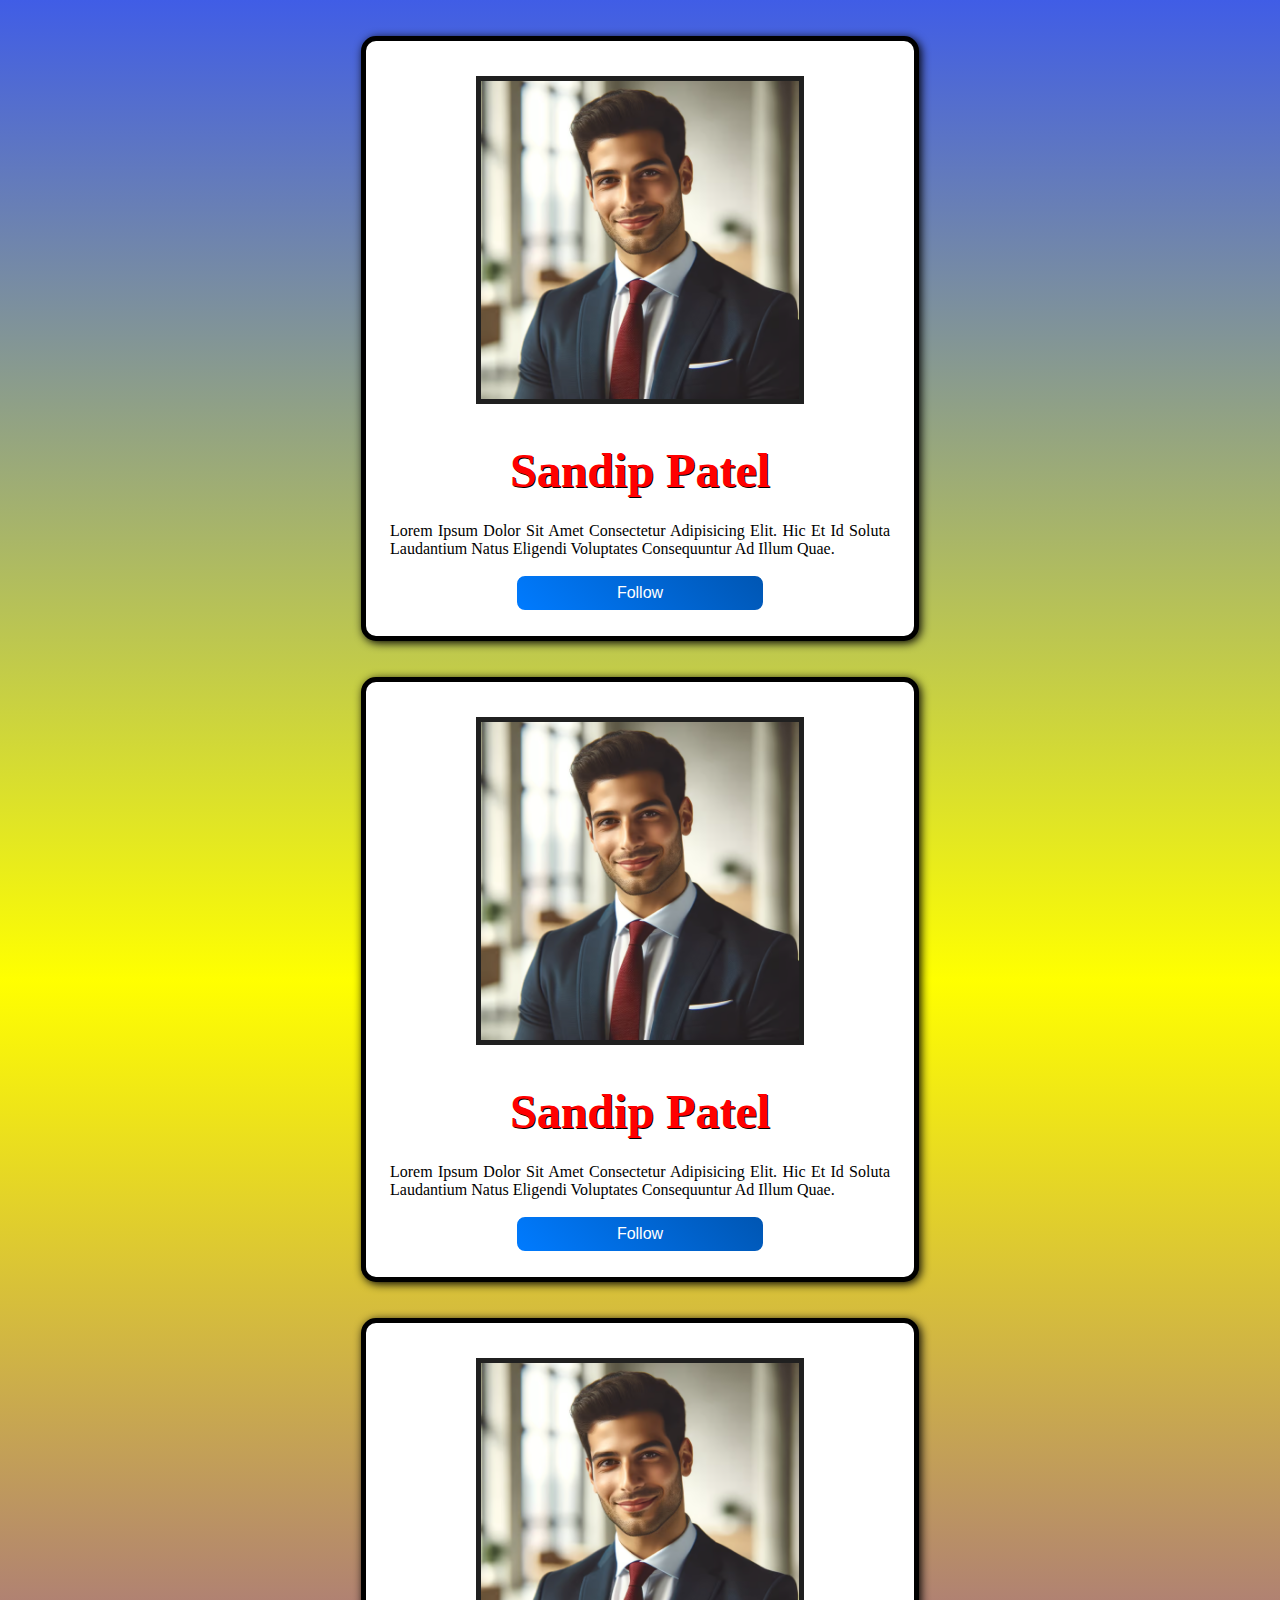
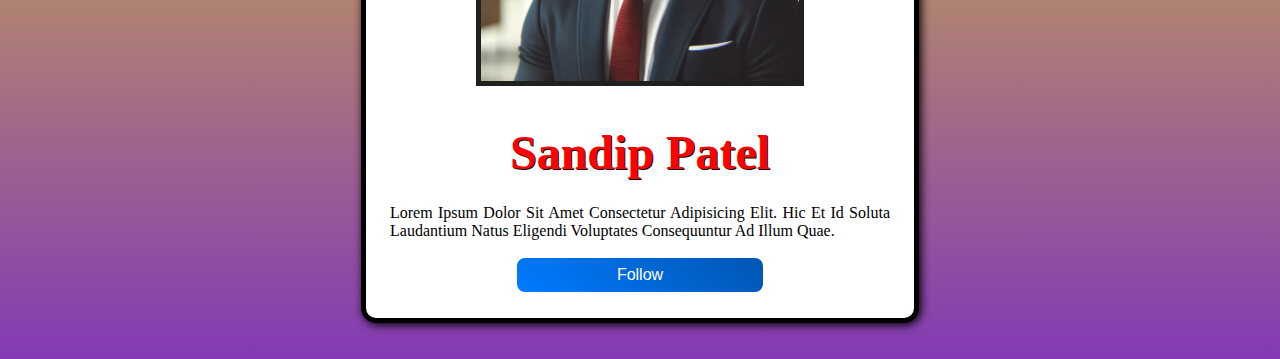
<file: css & css3/que-2/index.html>
<!-- Task: Create a profile card layout using the box model. The profile card 
shouldinclude:
• A profile picture.
• The user’s name and bio.
• A button to "Follow" the user.
Additional Requirements:
• Add padding and borders to the elements.
• Ensure the layout is clean and centered on the page using CSS margins.
• Use the box-sizing property to demonstrate both content-box and border-box on
different elements. -->
<!DOCTYPE html>
<html lang="en">
<head>
    <meta charset="UTF-8">
    <meta name="viewport" content="width=device-width, initial-scale=1.0">
    <title> Create a profile card</title>
    <link rel="stylesheet" href="https://cdnjs.cloudflare.com/ajax/libs/font-awesome/4.7.0/css/font-awesome.min.css">
    <style>
        * {
            box-sizing: border-box;
            text-transform: capitalize;
        }
        body{
            background-image: linear-gradient(#405DE6,yellow, #833AB4);
            background-repeat: no-repeat;
            background-color: 100% 100%;
        }
        .container {
            border-radius: 15px;
            background-color: white;
            margin:4vh auto;
            width: 90%; 
            max-width: 500px;
            border: 5px solid;
             padding: 1.5rem; 
            text-align: center;
            box-shadow: 2px 2px 10px black;
            transition: 0.5s ease;
            box-sizing: content-box;
        }
        .container:hover{
            transform: translatey(-4px);
        }
        .container .profile {
            
            padding: 0.7rem;
            
            width: 70%;
            margin: auto;
        }

        .container img {
            border: 5px solid rgb(32, 32, 32);
            width: 100%;
            cursor: pointer;
        }
        
        #user {
            font-size: 3rem;
            font-family: Cambria, Cochin, Georgia, Times, 'Times New Roman', serif;
            color: red;
            margin: 1.5rem;
            text-shadow: 1px 1px black;
            font-weight: bold;
        }
        .bio{
            text-align: justify;
            font-size: 1rem;
        }
        #i1 {
            background-image: linear-gradient(#405DE6, #5B51D8, #833AB4, #C13584, #E1306C, #FD1D1D, #F56040, #F77737, #FCAF45, #FFDC80);
            background-clip: text;
            color: transparent;
        }
        .button{
            width: 100%;
            gap: 1rem;
            justify-content: center;
        }
        .button button{
            width: 50%;
            padding: 0.5rem;
            background-color: #4cbaff;
            border: 2px solid;
            background: linear-gradient(45deg, #007BFF, #0056b3);
            color: white;
            font-size: 1rem;
            border-radius:10px;
            transition: 0.5s ease linear;
            cursor: pointer;
        }
        .button button:hover{
            background: linear-gradient(45deg, #007BFF, rgba(2, 219, 252, 0.724) 1%, #0056b3);
            transform: scale(1.03);
        }
        
    </style>
    <link rel="icon" href="./images/gitm.jpg" type="image/icon">
</head>
<body>
    <div class="container">
        <div class="profile">
            <img src="image/profile.avif" alt="profile pic" />
        </div>
        <div id="user">sandip patel</div>
        <p class="bio">Lorem ipsum dolor sit amet consectetur adipisicing elit. Hic et id soluta laudantium natus eligendi
            voluptates consequuntur ad illum quae.</p>
            
        <div class="button">
            <button>follow</button>
           
        </div>
            
        </div>
        <div class="container">
            <div class="profile">
                <img src="image/profile.avif" alt="profile pic" />
            </div>
            <div id="user">sandip patel</div>
            <p class="bio">Lorem ipsum dolor sit amet consectetur adipisicing elit. Hic et id soluta laudantium natus eligendi
                voluptates consequuntur ad illum quae.</p>
                
            <div class="button">
                <button>follow</button>
               
            </div>
                
            </div>
            <div class="container">
                <div class="profile">
                    <img src="image/profile.avif" alt="profile pic" />
                </div>
                <div id="user">sandip patel</div>
                <p class="bio">Lorem ipsum dolor sit amet consectetur adipisicing elit. Hic et id soluta laudantium natus eligendi
                    voluptates consequuntur ad illum quae.</p>
                    
                <div class="button">
                    <button>follow</button>
                   
                </div>
                    
                </div>
</body>
</html>
</file>
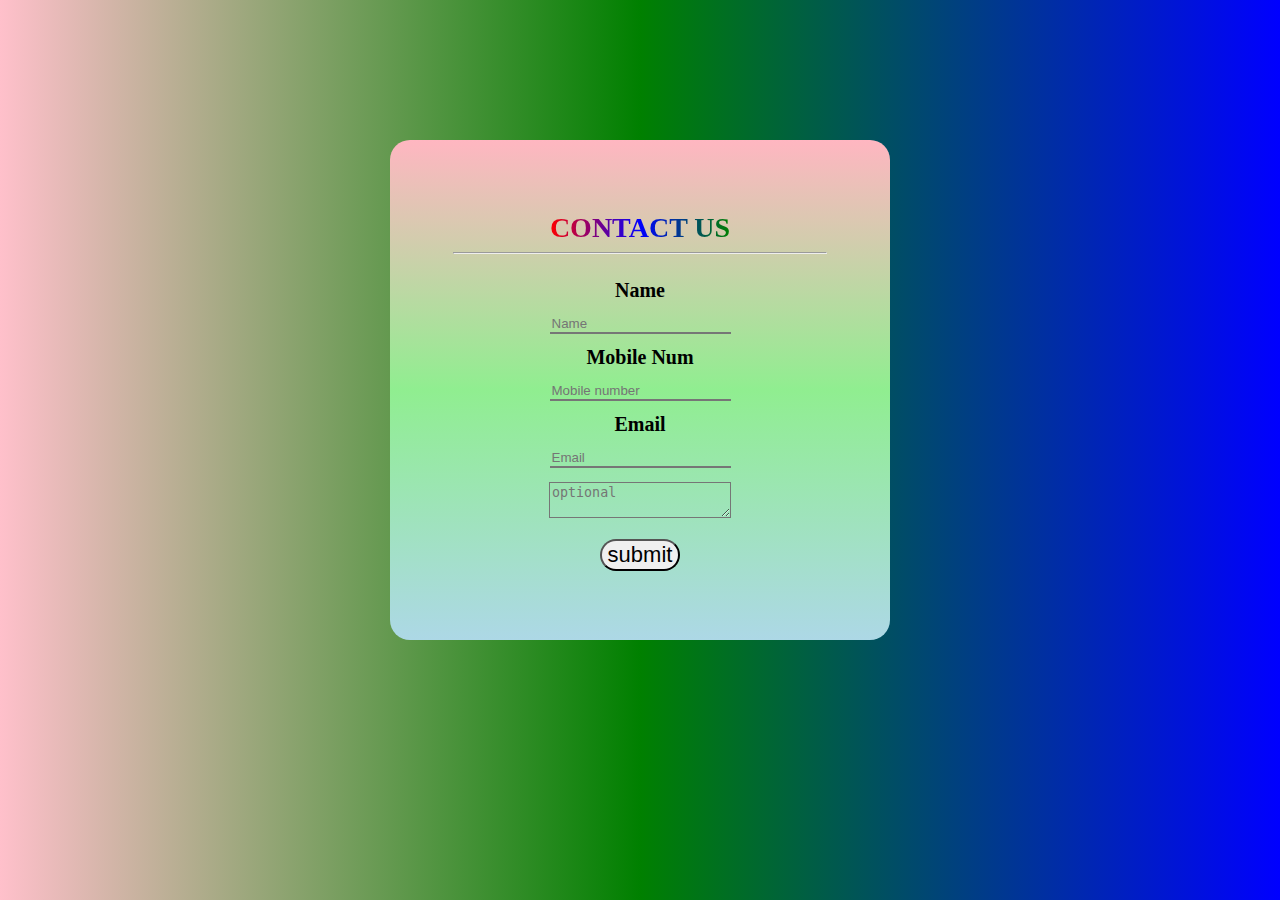
<file: css & css3/que-1/form.html>
<!DOCTYPE html>
<html lang="en">

<head>
    <meta charset="UTF-8">
    <meta name="viewport" content="width=device-width, initial-scale=1.0">
    <title>contact form</title>
    <link rel="stylesheet" href="style.css">
</head>

<body>
    <form action="">
        <table>

            <tr>
                <td><b class="heading">CONTACT US</b>
                    <hr>
                </td>

            </tr>

            <tr>
                <td class="name"><b>Name</b></td>

            </tr>
            <tr>
                <td><input type="text" placeholder="Name" required></td>
            </tr>
            <tr>
                <td class="name"><b>Mobile Num</b></td>
            </tr>
            <tr>
                <td><input type="text" placeholder="Mobile number" required></td>
            </tr>
            <tr>
                <td class="name"><b>Email</b></td>
            </tr>
            <tr>
                <td><input type="email" placeholder="Email" required></td>
            </tr>
            <tr>
                <td><textarea name="" id="" placeholder="optional"></textarea></td>
            </tr>
            <tr>
                <td><a href="form.html"><button class="btn">submit</button></a></td>

            </tr>

    </form>
    </table>
</body>

</html>
</file>
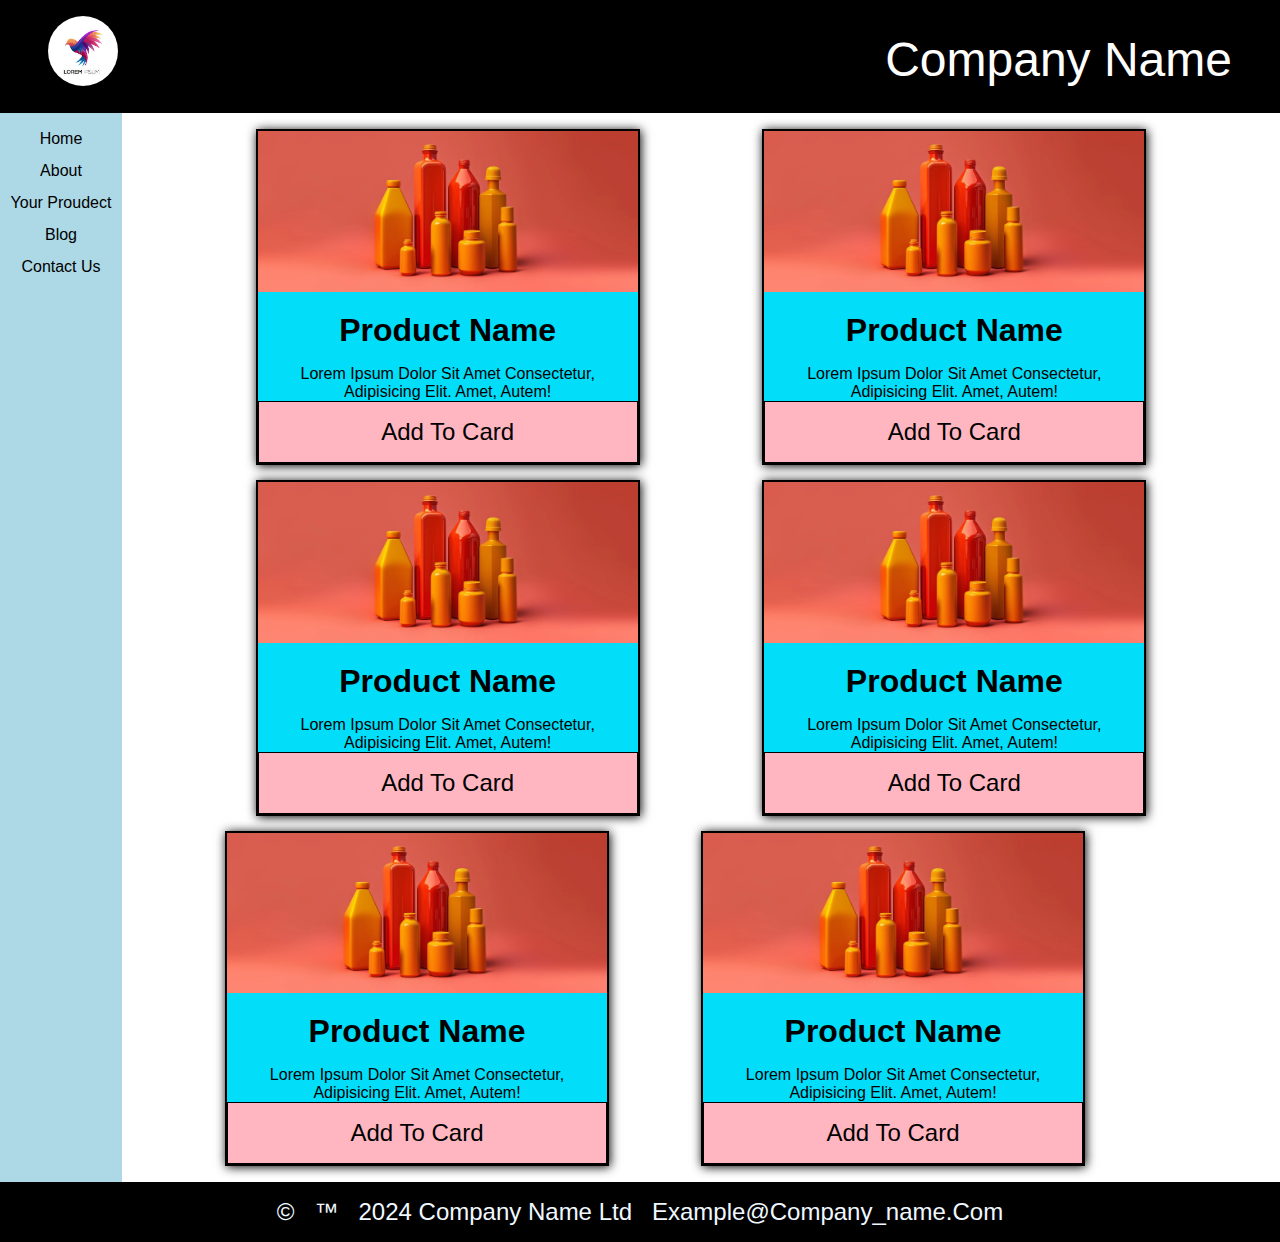
<file: css & css3/que-3/webpage.html>
<!DOCTYPE html>
<html lang="en">
<head>
    <meta charset="UTF-8">
    <meta name="viewport" content="width=device-width, initial-scale=1.0">
    <title>web page</title>
   <link rel="stylesheet" href="style.css">
       
</head>
<body>
    <header>
        <div class="logo">
            <img src="download.jpg" alt="logo image" width="100%">
        </div>
        <div class="company_name">Company Name</div>
    </header>
    <main>
        <aside>
            <ul>
            <li>home</li>
            <li> About</li> 
            <li>your proudect</li>
            <li>blog</li>
            <li>contact us</li>
            </ul>
        </aside>
        <section>
            <div class="box">
                <div class="row">
                    <div class="col">
                        <img src="product-label-design_12bef966-5fd8-40b0-95f5-d5d3a5ea8c71.webp" alt="product image" width="100%">
                        <div class="product">product name</div>
                        <p class="bio">Lorem ipsum dolor sit amet consectetur, adipisicing elit. Amet, autem!</p>
                        
                        <button>add to card</button>
                    </div>

                    <div class="col">
                        <img src="product-label-design_12bef966-5fd8-40b0-95f5-d5d3a5ea8c71.webp" alt="product image" width="100%">
                        <div class="product">product name</div>
                        <p class="bio">Lorem ipsum dolor sit amet consectetur, adipisicing elit. Amet, autem!</p>
                        
                        <button>add to card</button>
                    </div>

                    <div class="col">
                        <img src="product-label-design_12bef966-5fd8-40b0-95f5-d5d3a5ea8c71.webp" alt="product image" width="100%">
                        <div class="product">product name</div>
                        <p class="bio">Lorem ipsum dolor sit amet consectetur, adipisicing elit. Amet, autem!</p>
                        
                        <button>add to card</button>
                    </div>

                    <div class="col">
                        <img src="product-label-design_12bef966-5fd8-40b0-95f5-d5d3a5ea8c71.webp" alt="product image" width="100%">
                        <div class="product">product name</div>
                        <p class="bio">Lorem ipsum dolor sit amet consectetur, adipisicing elit. Amet, autem!</p>
                        
                        <button>add to card</button>
                    </div>

                    <div class="col">
                        <img src="product-label-design_12bef966-5fd8-40b0-95f5-d5d3a5ea8c71.webp" alt="product image" width="100%">
                        <div class="product">product name</div>
                        <p class="bio">Lorem ipsum dolor sit amet consectetur, adipisicing elit. Amet, autem!</p>
                        
                        <button>add to card</button>
                    </div>

                    <div class="col">
                        <img src="product-label-design_12bef966-5fd8-40b0-95f5-d5d3a5ea8c71.webp" alt="product image" width="100%">
                        <div class="product">product name</div>
                        <p class="bio">Lorem ipsum dolor sit amet consectetur, adipisicing elit. Amet, autem!</p>
                        
                        <button>add to card</button>
                    </div>

                <div>
            <div>
        </section>
    </main>
    <footer>&copy; &nbsp;  &trade; &nbsp; 2024 company name ltd &nbsp; example@company_name.com</footer>
</body>
</html>
</file>
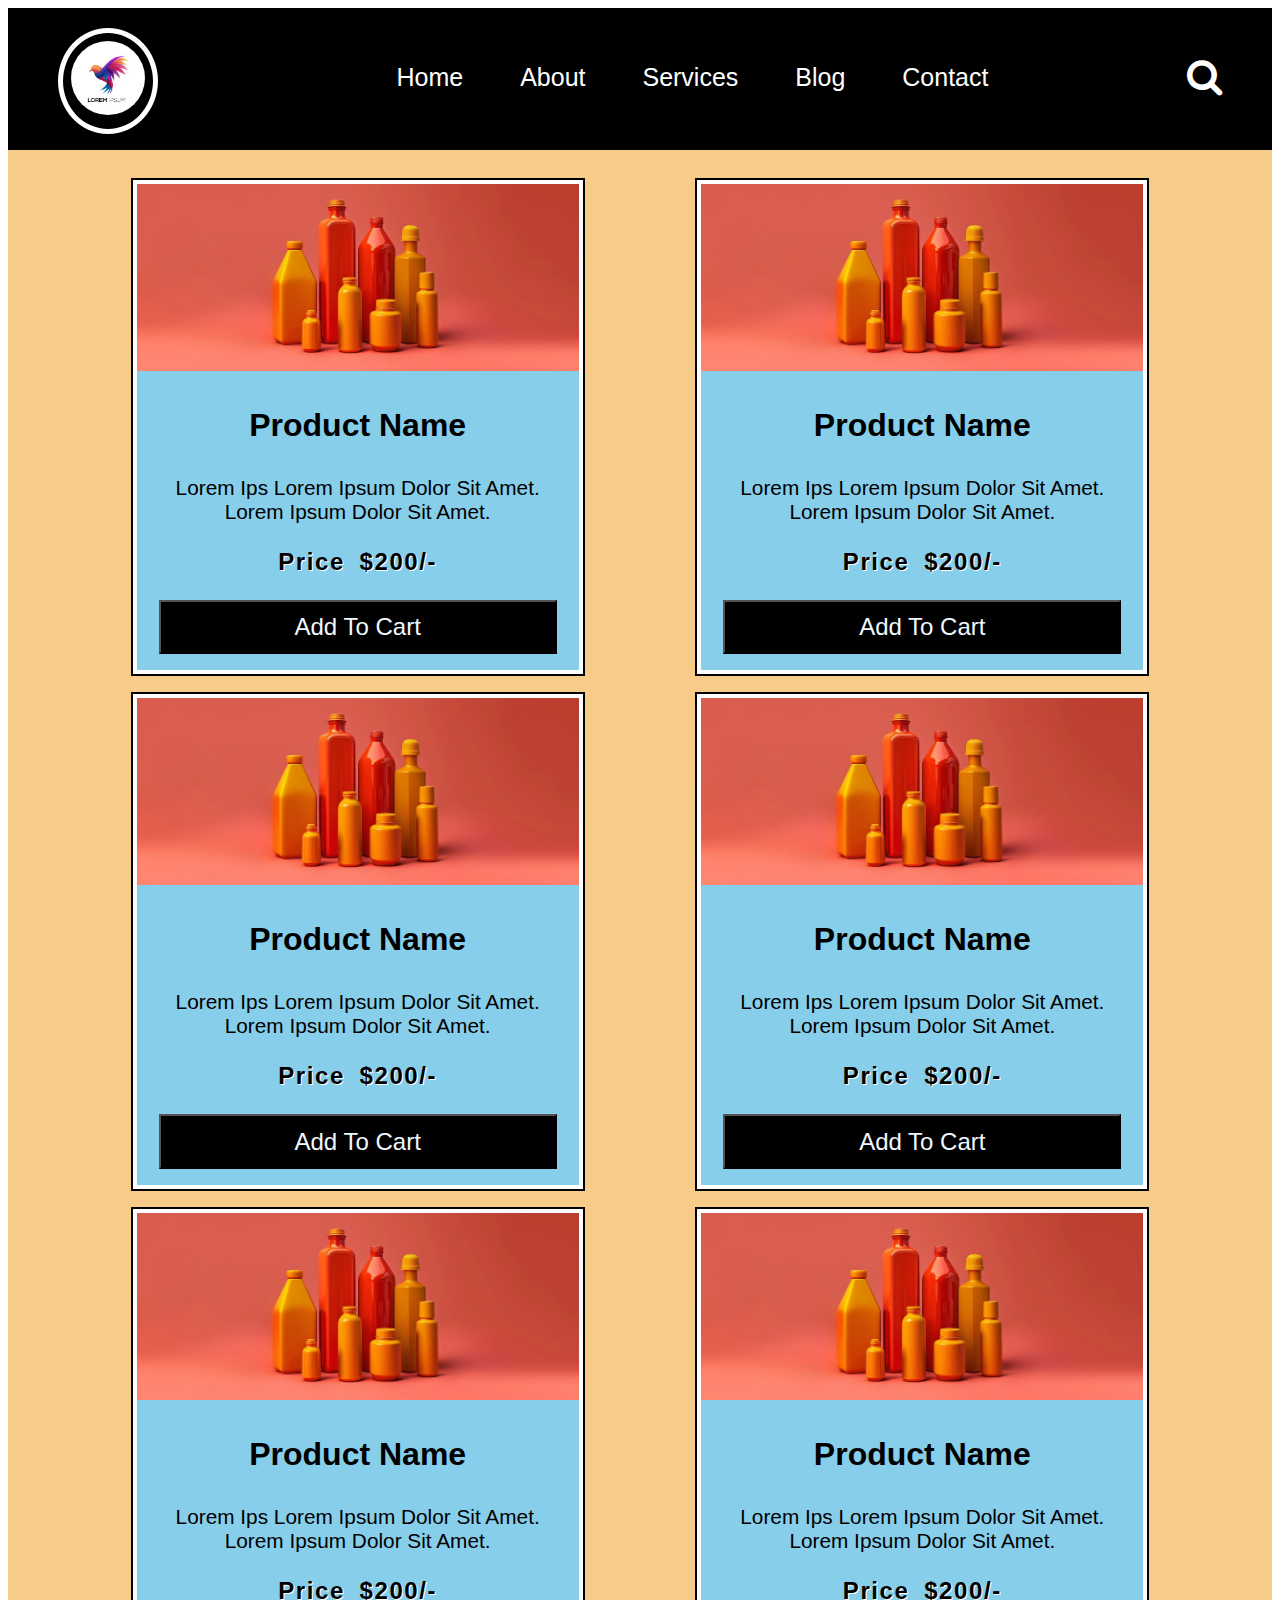
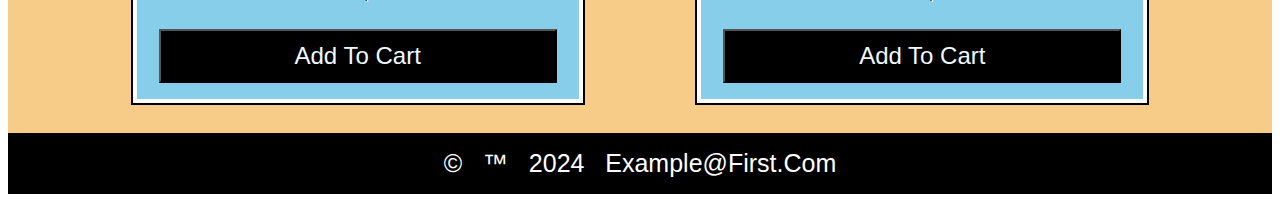
<file: css & css3/que-4/gride.html>
<!-- Task: Create a 3x3 grid of product cards using CSS Grid. Each card should contain:
• A product image.
• A product title.
• A price.
Additional Requirements:
• Use grid-template-columnsto create the grid layout.
• Use grid-gapto add spacing between the grid items.
• Apply hover effects to each card for better interactivity. -->
<!DOCTYPE html>
<html lang="en">

<head>
    <meta charset="UTF-8">
    <meta name="viewport" content="width=device-width, initial-scale=1.0">
    <title>grid layout</title>
    
    </style>
    <link rel="stylesheet" href="style.css">
<link rel="stylesheet" href="https://cdnjs.cloudflare.com/ajax/libs/font-awesome/4.7.0/css/font-awesome.min.css">
</head>

<body>
    <header>
        <nav>
            <div class="logo">
                <img src="download.jpg" alt="logo" width="100%">
            </div>
            <div class="menu">
                <ul>
                    <li><a href="#">home</a></li>
                    <li><a href="#">About</a></li>
                    <li><a href="#">services</a></li>
                    <li><a href="#">blog</a></li>
                    <li><a href="#">contact</a></li>
                </ul>
            </div>
            <div class="search">
                <i class="fa fa-search icon" aria-hidden="true"></i>
            </div>
        </nav>
    </header>
    <div class="box">
        <div class="row">
            <div class="cold">
                <img src="product-label-design_12bef966-5fd8-40b0-95f5-d5d3a5ea8c71.webp" alt="product image">
                <p class="product_name">Product name</p>
                <p class="product_description">Lorem ips Lorem ipsum dolor sit amet. Lorem ipsum dolor sit amet.</p>
                <p class="product_price">price $200/-</p>
                <button>add to cart</button>
            </div>

            <div class="cold">
                <img src="product-label-design_12bef966-5fd8-40b0-95f5-d5d3a5ea8c71.webp" alt="product image">
                <p class="product_name">Product name</p>
                <p class="product_description">Lorem ips Lorem ipsum dolor sit amet. Lorem ipsum dolor sit amet.</p>
                <p class="product_price">price $200/-</p>
                <button>add to cart</button>
            </div>

            <div class="cold">
                <img src="product-label-design_12bef966-5fd8-40b0-95f5-d5d3a5ea8c71.webp" alt="product image">
                <p class="product_name">Product name</p>
                <p class="product_description">Lorem ips Lorem ipsum dolor sit amet. Lorem ipsum dolor sit amet.</p>
                <p class="product_price">price $200/-</p>
                <button>add to cart</button>
            </div>

            <div class="cold">
                <img src="product-label-design_12bef966-5fd8-40b0-95f5-d5d3a5ea8c71.webp" alt="product image">
                <p class="product_name">Product name</p>
                <p class="product_description">Lorem ips Lorem ipsum dolor sit amet. Lorem ipsum dolor sit amet.</p>
                <p class="product_price">price $200/-</p>
                <button>add to cart</button>
            </div>

            <div class="cold">
                <img src="product-label-design_12bef966-5fd8-40b0-95f5-d5d3a5ea8c71.webp" alt="product image">
                <p class="product_name">Product name</p>
                <p class="product_description">Lorem ips Lorem ipsum dolor sit amet. Lorem ipsum dolor sit amet.</p>
                <p class="product_price">price $200/-</p>
                <button>add to cart</button>
            </div>

            <div class="cold">
                <img src="product-label-design_12bef966-5fd8-40b0-95f5-d5d3a5ea8c71.webp" alt="product image">
                <p class="product_name">Product name</p>
                <p class="product_description">Lorem ips Lorem ipsum dolor sit amet. Lorem ipsum dolor sit amet.</p>
                <p class="product_price">price $200/-</p>
                <button>add to cart</button>
            </div>
            
        </div>
    </div>
    <footer>
        &copy; &nbsp; &trade; &nbsp; 2024 &nbsp; example@first.com
    </footer>
</body>

</html>
</file>
<file: css & css3/que-1/style.css>
table
{
   margin:auto;
   padding: 60px;
   margin-top: 140px;
   width: 500px;
   height: 500px;
   text-align: center;
   background:linear-gradient(lightpink,lightgreen,lightblue);
   border-radius: 20px;

   

}
.heading
{
    font-size: 28px;
    color: transparent;
    background: transparent;
    background: linear-gradient(to right,red,blue,green);
    background-clip: text;
    
    
}
.name
{
    font-size: 20px;
}
body
{
    background:linear-gradient(to right,pink,green,blue);
}

input
{
    border-top: transparent;
    border-left: transparent;
    border-right: transparent;
    background-color: transparent;
}
textarea
{
    background-color: transparent;
}
.btn
{
    font-size: 22px;
    border-radius: 20px;
    transition: .5s;
    cursor: pointer;
}
.btn:hover
{
    background-color: lightgreen;
    transform: rotate(5deg) scale(1.1);
}
</file>
<file: css & css3/que-3/style.css>
* {
    box-sizing: border-box;
    text-align: center;
    padding: 0;
    margin: 0;
    font-family: Arial, Helvetica, sans-serif;
}

body {
    display: flex;
    flex-direction: column;
    text-transform: capitalize;
}

header {
    background-color: black;
    color: white;
    display: flex;
    flex-wrap: wrap;
    justify-content: space-between;
    padding: 1rem 3rem;
    font-size: 3rem;
}

.logo {
    width: 30%;
    max-width: 70px;
    
}
.logo img
{
    border-radius: 50%;
}

.company_name {
    padding-top: 1rem;
    text-align: left;
}

main {
    display: flex;
    flex-wrap: wrap;
}

section {
    flex: 4;
    flex-basis: 750px;
}

section .box {
    padding: 0.5rem;
}

section .row {
    padding: 0.5rem;
    display: flex;
    flex-wrap: wrap;
    gap: 15px 5px;
    justify-content: space-evenly;
}

section .col {
    border: 2px solid black;
    flex-basis: 380px;
    box-sizing: content-box;
    background-color: rgb(2, 221, 249);
    box-shadow: 1px 1px 10px black;
}

.box .product {
    font-size: 2rem;
    font-weight: bold;
    margin: 1rem;
}

section .bio {
    padding: 0 10px;
}

button {
    background-color: lightpink;
    border: 1px solid;
    width: 100%;
    font-size: 1.5rem;
    text-transform: capitalize;
    padding: 1rem;
}

aside {
    background-color: lightblue;
    flex: 1;
    padding: 10px;
    line-height: 2rem;
    align-items: flex-start;
}

footer {
    background-color: black;
    color: aliceblue;
    font-size: 1.5rem;
    padding: 1rem;
}
</file>
<file: css & css3/que-4/style.css>
* {
    box-sizing: border-box;
    text-transform: capitalize;
    font-family: Arial, Helvetica, sans-serif;
    text-decoration: none;
}
/* header  */
header ,footer{
    color: white;
    background-color: black;
    font-size: 25px;
    text-align: center;
    padding: 20px 50px 0;
}
header nav {
    display: flex;
    flex-wrap: wrap;
    justify-content: space-between;
}
header .menu {
    width: 788px;
    margin: 10px 0;
}
.menu li {
    display: inline;
    margin: 5px 25px;
}
li a{
    color: white;
}
header .logo {
    width: 100px;
    margin-bottom: 1rem;
    background-color: black;
    border-radius: 50%;
    border: 5px solid white;
    padding: 0.5rem;
}
.logo img
{
    border-radius: 50%;
}
header .icon {
    font-size: 38px;
    padding: 5px 0;
    margin-top: 1.5rem;
}
/* grid section  */
.box {
    background-color: rgb(246, 204, 136);
    padding: 20px;
}
.row {
    padding: 10px;
    display: grid;
    justify-content: space-evenly;
    grid-template-columns: repeat(auto-fit, 450px);
    gap: 20px;
    text-align: center;
}
.cold {
    background-color: skyblue;
    border: 4px solid white;
    outline: 2px solid black;
    transition: 0.5s;
}
.product_name,.product_price {
    font-size: 2rem;
    font-weight: bold;
}
.product_description {
    font-size: 1.3rem;
    margin: 1rem;
}
.product_price {
    font-size: 1.5rem;
    text-shadow: 1px 1px 0 rgb(253, 253, 252);
    word-spacing: 0.4rem;
    letter-spacing: 0.1rem;
}
.cold:hover {
    transform: scale(1.0);
    box-shadow: 2px 5px 10px rgb(2, 2, 2);
    border-radius: 25px;
    border: 15px solid white;
}
img {
    width: 100%;
}
button {
    margin-bottom: 1rem;
    width: 90%;
    font-size: 1.5rem;
    background-color: black;
    color: aliceblue;
    padding: 0.7rem;
    transition: 0.3s;
    cursor: pointer;
}
button:hover {
    border-radius: 10px;
    transform: scale(1.05);
    border: 3px solid white;
}
/* footer  */
footer{
    padding: 1rem;
}
</file>
